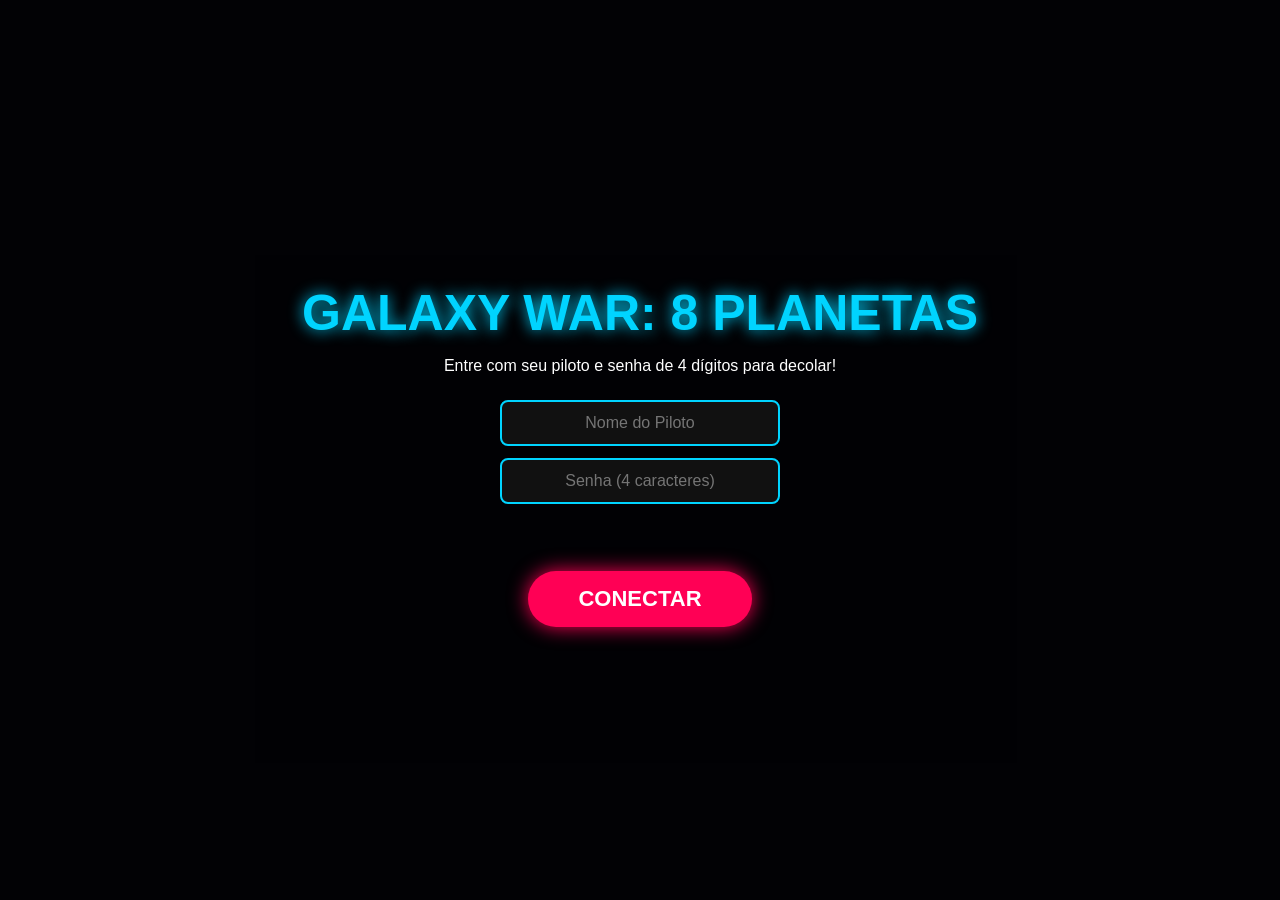
<file: index.html>
<!DOCTYPE html>
<html lang="pt-br">
<head>
    <meta charset="UTF-8">
    <title>Interstellar War - Com Login e Ranking</title>
    <style>
        body { 
            margin: 0; 
            overflow: hidden; 
            background: #020205; 
            font-family: 'Arial Black', sans-serif; 
            color: white; 
            user-select: none;
        }
        #ui { 
            position: absolute; 
            top: 20px; 
            left: 20px; 
            z-index: 10; 
            pointer-events: none; 
            display: none; /* Oculto até o login ser feito */
        }
        .hud { 
            font-size: 24px; 
            color: #ffcc00; 
            text-shadow: 2px 2px #000;
            margin-bottom: 5px;
        }
        #planet-name { color: #00d4ff; }
        #life-bar {
            width: 200px; height: 15px;
            background: #550000; border: 2px solid #fff;
            border-radius: 10px; overflow: hidden;
        }
        #life-fill { width: 100%; height: 100%; background: #00ff00; transition: width 0.1s; }
        
        /* Telas de Menu/Login Overlay */
        #overlay {
            position: absolute; 
            width: 100%; height: 100%;
            background: rgba(2, 2, 5, 0.95);
            display: flex; flex-direction: column; 
            justify-content: center; align-items: center; 
            z-index: 100;
        }
        h1 {
            font-size: 50px; color: #00d4ff; margin: 10px;
            text-shadow: 0 0 15px #00d4ff; text-align: center;
        }
        p { text-align: center; margin: 5px; }
        
        /* Formulário de Login */
        .login-box {
            display: flex; flex-direction: column;
            gap: 12px; margin: 20px 0; width: 280px;
        }
        .login-box input {
            padding: 12px; font-size: 16px; border: 2px solid #00d4ff;
            background: #111; color: #fff; border-radius: 8px;
            text-align: center; font-family: sans-serif;
        }
        .login-box input:focus { outline: none; box-shadow: 0 0 10px #00d4ff; }
        #login-error { color: #ff0055; font-size: 14px; font-weight: bold; min-height: 20px; }

        /* Tabela de Ranking */
        #ranking-container {
            margin-top: 15px; background: rgba(255, 255, 255, 0.05);
            padding: 15px; border-radius: 10px; border: 1px solid #333;
            width: 300px; display: none;
        }
        .ranking-table { width: 100%; border-collapse: collapse; font-family: sans-serif; }
        .ranking-table th { color: #ffcc00; border-bottom: 2px solid #ffcc00; padding: 5px; }
        .ranking-table td { padding: 6px; text-align: center; border-bottom: 1px solid #222; }
        
        button {
            padding: 15px 50px; font-size: 22px; 
            background: #ff0055; color: white; border: none;
            border-radius: 50px; cursor: pointer; font-weight: bold; 
            margin-top: 15px; box-shadow: 0 0 20px #ff0055;
            pointer-events: auto;
        }
        canvas { display: block; }
    </style>
</head>
<body>

    <div id="ui">
        <div id="phase-display" class="hud">FASE: <span id="current-phase">1</span>/8</div>
        <div id="target-display" class="hud">ALVO: <span id="planet-name">Mercúrio</span></div>
        <div id="score-display" class="hud">SCORE: 0 / 20000</div>
        <div class="hud">VIDA:</div>
        <div id="life-bar"><div id="life-fill"></div></div>
    </div>

    <div id="overlay">
        <h1 id="main-title">GALAXY WAR: 8 PLANETAS</h1>
        <p id="main-desc">Entre com seu piloto e senha de 4 dígitos para decolar!</p>
        
        <div class="login-box" id="login-form">
            <input type="text" id="username" placeholder="Nome do Piloto" maxlength="12" autocomplete="off">
            <input type="password" id="password" placeholder="Senha (4 caracteres)" maxlength="4">
            <div id="login-error"></div>
        </div>

        <div id="ranking-container">
            <p style="color: #ffcc00; font-weight: bold; margin-bottom: 8px;">🏆 TOP 5 PILOTOS</p>
            <table class="ranking-table">
                <thead>
                    <tr>
                        <th>Pos</th>
                        <th>Piloto</th>
                        <th>Score Total</th>
                    </tr>
                </thead>
                <tbody id="ranking-body">
                    </tbody>
            </table>
        </div>

        <button id="btn-start">CONECTAR</button>
    </div>

    <canvas id="gameCanvas"></canvas>

    <script>
        const canvas = document.getElementById('gameCanvas');
        const ctx = canvas.getContext('2d');
        const scoreTxt = document.getElementById('score-display');
        const phaseTxt = document.getElementById('current-phase');
        const planetTxt = document.getElementById('planet-name');
        const lifeFill = document.getElementById('life-fill');
        const overlay = document.getElementById('overlay');
        const btnStart = document.getElementById('btn-start');
        const mainTitle = document.getElementById('main-title');
        const mainDesc = document.getElementById('main-desc');
        
        // Elementos novos de Login e Ranking
        const loginForm = document.getElementById('login-form');
        const usernameInput = document.getElementById('username');
        const passwordInput = document.getElementById('password');
        const loginError = document.getElementById('login-error');
        const rankingContainer = document.getElementById('ranking-container');
        const rankingBody = document.getElementById('ranking-body');

        canvas.width = window.innerWidth;
        canvas.height = window.innerHeight;

        let gameActive = false;
        let phaseTransition = false;
        let gameWon = false; 
        let isLoggedIn = false;
        let playerSessionName = "";
        
        let currentPhase = 1;
        let score = 0;
        let totalAccumulatedScore = 0; // Guarda os pontos totais para salvar no ranking
        let loopId = null;
        let spawnTimeout = null;
        let enemyShootInterval = null;
        let starSpeed = 1;

        let ufoX = -100;
        let ufoY = canvas.height / 2;
        let ufoAngle = 0;

        const planetList = [
            { name: "Mercúrio", color1: "#8c8c8c", color2: "#595959", color3: "#262626" },
            { name: "Vênus",    color1: "#e39b5d", color2: "#bf6a2a", color3: "#592b0c" },
            { name: "Terra",    color1: "#2b82c9", color2: "#195383", color3: "#0b243a" },
            { name: "Marte",    color1: "#ff7755", color2: "#cc4422", color3: "#441105" },
            { name: "Júpiter",  color1: "#d4a373", color2: "#a66c38", color3: "#452810" },
            { name: "Saturno",  color1: "#f4e2bb", color2: "#c5a059", color3: "#544322", hasRings: true },
            { name: "Urano",    color1: "#70d6ff", color2: "#4ea8de", color3: "#1d4e89" },
            { name: "Netuno",   color1: "#48cae4", color2: "#0077b6", color3: "#023e8a" }
        ];

        const player = { x: canvas.width/2, y: canvas.height/2, r: 20, hp: 100 };
        const activePlanet = { x: canvas.width / 2, y: -350, r: 250, targetY: -50 };
        
        let playerShots = [];
        let enemyShots = [];
        let enemies = [];
        let particles = [];
        const stars = [];

        for(let i=0; i<80; i++) {
            stars.push({x: Math.random()*canvas.width, y: Math.random()*canvas.height, s: Math.random()*2});
        }

        window.addEventListener('mousemove', e => {
            if (gameActive && !phaseTransition && !gameWon) {
                player.x = e.clientX;
                player.y = e.clientY;
            }
        });

        function playerFire() {
            if(gameActive && !phaseTransition && !gameWon) playerShots.push({x: player.x, y: player.y - 30});
        }

        window.addEventListener('mousedown', () => { 
            if(gameActive) playerFire(); 
        });
        
        window.addEventListener('keydown', e => {
            if(e.code === 'Space') {
                e.preventDefault();
                if(gameActive) playerFire();
            }
        });

        // Botão Único que Gerencia Login e depois os Reinícios do Jogo
        btnStart.addEventListener('click', (e) => {
            e.preventDefault();
            e.stopPropagation();

            if (!isLoggedIn) {
                let user = usernameInput.value.trim();
                let pass = passwordInput.value;

                if (user.length < 2) {
                    loginError.innerText = "Nome precisa de ao menos 2 letras.";
                    return;
                }
                if (pass.length !== 4) {
                    loginError.innerText = "A senha DEVE ter exatamente 4 caracteres.";
                    return;
                }

                // Login efetuado com sucesso
                isLoggedIn = true;
                playerSessionName = user;
                loginForm.style.display = 'none';
                document.getElementById('ui').style.display = 'block';
                btnStart.innerText = "DECOLAR";
                mainDesc.innerText = `Piloto ${playerSessionName} autenticado. Pronto para o combate!`;
                return;
            }

            // Se já estiver logado, o botão serve para rodar o game
            initGame(true); 
        });

        function initGame(resetAll = true) {
            cancelAnimationFrame(loopId);
            clearTimeout(spawnTimeout);
            clearInterval(enemyShootInterval);
            
            gameActive = true;
            phaseTransition = false;
            gameWon = false;
            starSpeed = 1;
            score = 0;
            player.hp = 100;
            player.x = canvas.width / 2;
            player.y = canvas.height - 150;
            activePlanet.y = -350;
            ufoX = -100;

            if (resetAll) {
                currentPhase = 1;
                totalAccumulatedScore = 0;
            }

            phaseTxt.innerText = currentPhase;
            planetTxt.innerText = planetList[currentPhase - 1].name;
            
            enemies = [];
            playerShots = [];
            enemyShots = [];
            particles = [];
            
            overlay.style.display = 'none';
            rankingContainer.style.display = 'none';
            scoreTxt.innerText = "SCORE: 0 / 20000";
            lifeFill.style.width = "100%";
            lifeFill.style.background = "#00ff00";
            
            update();
            spawn();
            
            enemyShootInterval = setInterval(() => {
                if(!gameActive || phaseTransition || gameWon) return;
                enemies.forEach(en => {
                    if(en.y > 0 && en.y < canvas.height) {
                        enemyShots.push({x: en.x, y: en.y + en.r, speed: 6 + currentPhase*0.5});
                    }
                });
            }, Math.max(500, 1200 - currentPhase * 80));
        }

        function nextPhaseAutomated() {
            phaseTransition = false;
            starSpeed = 1;
            score = 0;
            player.hp = Math.min(100, player.hp + 30); 
            player.y = canvas.height - 150;
            activePlanet.y = -350;
            
            enemies = [];
            playerShots = [];
            enemyShots = [];
            
            phaseTxt.innerText = currentPhase;
            planetTxt.innerText = planetList[currentPhase - 1].name;
            scoreTxt.innerText = "SCORE: 0 / 20000";
            
            spawn();
        }

        function spawn() {
            if(!gameActive || phaseTransition || gameWon) return;
            enemies.push({
                x: Math.random() * canvas.width,
                y: -50,
                r: 22,
                speed: 2.5 + currentPhase * 0.4
            });
            spawnTimeout = setTimeout(spawn, Math.max(200, 1100 - (score/150)));
        }

        function explode(x, y, color) {
            for(let i=0; i<10; i++) {
                particles.push({
                    x, y, 
                    vx: (Math.random()-0.5)*12, vy: (Math.random()-0.5)*12, 
                    a: 1, c: color
                });
            }
        }

        function update() {
            if(!gameActive) return;

            ctx.fillStyle = '#020205';
            ctx.fillRect(0, 0, canvas.width, canvas.height);

            ctx.fillStyle = 'white';
            stars.forEach(s => {
                s.y += starSpeed; 
                if(s.y > canvas.height) s.y = 0;
                ctx.fillRect(s.x, s.y, s.s, s.s);
            });

            if (score >= 20000 && !phaseTransition) {
                phaseTransition = true;
                enemies = []; 
                enemyShots = [];
                starSpeed = 20; 
            }

            if (phaseTransition && !gameWon) {
                if (activePlanet.y < activePlanet.targetY) {
                    activePlanet.y += 3;
                } else {
                    starSpeed = Math.max(0.2, starSpeed - 0.4);
                    player.x += (activePlanet.x - player.x) * 0.05;
                    player.y += ((activePlanet.y + 90) - player.y) * 0.05;

                    if (Math.abs(player.y - (activePlanet.y + 90)) < 6) {
                        if (currentPhase < 8) {
                            currentPhase++;
                            nextPhaseAutomated(); 
                        } else {
                            triggerGameWin();
                        }
                    }
                }

                let pData = planetList[currentPhase - 1];
                let gradient = ctx.createRadialGradient(activePlanet.x - 50, activePlanet.y - 50, 10, activePlanet.x, activePlanet.y, activePlanet.r);
                gradient.addColorStop(0, pData.color1);
                gradient.addColorStop(0.6, pData.color2);
                gradient.addColorStop(1, pData.color3);
                
                if (pData.hasRings) {
                    ctx.strokeStyle = "rgba(197, 160, 89, 0.5)";
                    ctx.lineWidth = 15;
                    ctx.save(); ctx.translate(activePlanet.x, activePlanet.y);
                    ctx.scale(2, 0.4); ctx.beginPath();
                    ctx.arc(0, 0, activePlanet.r - 20, 0, Math.PI * 2);
                    ctx.stroke(); ctx.restore();
                }

                ctx.fillStyle = gradient;
                ctx.beginPath();
                ctx.arc(activePlanet.x, activePlanet.y, activePlanet.r, 0, Math.PI * 2);
                ctx.fill();
            }

            if (gameWon) {
                starSpeed = 0.5;
                let terraX = canvas.width / 2;
                let terraY = 200;
                let terraGradient = ctx.createRadialGradient(terraX - 30, terraY - 30, 5, terraX, terraY, 120);
                terraGradient.addColorStop(0, "#2b82c9");
                terraGradient.addColorStop(0.6, "#195383");
                terraGradient.addColorStop(1, "#050f1a");
                
                ctx.fillStyle = terraGradient;
                ctx.beginPath(); ctx.arc(terraX, terraY, 120, 0, Math.PI * 2); ctx.fill();

                ctx.fillStyle = "rgba(34, 139, 34, 0.7)";
                ctx.beginPath(); ctx.arc(terraX - 40, terraY - 20, 35, 0, Math.PI*2); ctx.fill();
                ctx.beginPath(); ctx.arc(terraX + 20, terraY + 30, 40, 0, Math.PI*2); ctx.fill();

                ufoX += 3;
                ufoY = (canvas.height / 2) + Math.sin(ufoAngle) * 80;
                ufoAngle += 0.03;

                ctx.fillStyle = "rgba(0, 255, 255, 0.8)";
                ctx.beginPath(); ctx.arc(ufoX, ufoY - 10, 20, Math.PI, 0); ctx.fill();

                let ufoGrad = ctx.createLinearGradient(ufoX - 50, ufoY, ufoX + 50, ufoY);
                ufoGrad.addColorStop(0, "#555"); ufoGrad.addColorStop(0.5, "#aaa"); ufoGrad.addColorStop(1, "#555");
                ctx.fillStyle = ufoGrad;
                ctx.beginPath(); ctx.ellipse(ufoX, ufoY, 50, 15, 0, 0, Math.PI * 2); ctx.fill();

                for (let l = -35; l <= 35; l += 14) {
                    ctx.fillStyle = (Math.floor(Date.now() / 150) + l) % 2 === 0 ? "#ff0055" : "#00ff00";
                    ctx.beginPath(); ctx.arc(ufoX + l, ufoY + 2, 4, 0, Math.PI * 2); ctx.fill();
                }

                if (ufoX > canvas.width + 100) ufoX = -100;
            }

            if (!gameWon) {
                playerShots.forEach((sh, i) => {
                    sh.y -= 15;
                    ctx.fillStyle = '#00ff00';
                    ctx.fillRect(sh.x-2, sh.y, 4, 20);
                    if(sh.y < -20) playerShots.splice(i, 1);
                });

                enemyShots.forEach((esh, i) => {
                    esh.y += esh.speed;
                    ctx.fillStyle = '#ffff00';
                    ctx.fillRect(esh.x-2, esh.y, 4, 15);

                    if(Math.hypot(esh.x - player.x, esh.y - player.y) < player.r) {
                        enemyShots.splice(i, 1);
                        player.hp -= 12;
                        explode(player.x, player.y, '#ff0055');
                        if(player.hp <= 0) gameOver();
                    }
                    if(esh.y > canvas.height + 20) enemyShots.splice(i, 1);
                });

                if (!phaseTransition) {
                    enemies.forEach((en, i) => {
                        en.y += en.speed;
                        ctx.fillStyle = '#ff3333';
                        ctx.beginPath();
                        ctx.moveTo(en.x, en.y + en.r);
                        ctx.lineTo(en.x - en.r, en.y - en.r);
                        ctx.lineTo(en.x + en.r, en.y - en.r);
                        ctx.fill();

                        playerShots.forEach((sh, si) => {
                            if(Math.hypot(sh.x - en.x, sh.y - en.y) < en.r) {
                                explode(en.x, en.y, '#ff5500');
                                enemies.splice(i, 1);
                                playerShots.splice(si, 1);
                                score += 250; 
                                totalAccumulatedScore += 250;
                                scoreTxt.innerText = "SCORE: " + score + " / 20000";
                            }
                        });

                        if(Math.hypot(player.x - en.x, player.y - en.y) < player.r + en.r) {
                            player.hp -= 25;
                            explode(en.x, en.y, '#ff0000');
                            enemies.splice(i, 1);
                            if(player.hp <= 0) gameOver();
                        }
                        if(en.y > canvas.height + 50) enemies.splice(i, 1);
                    });
                }

                lifeFill.style.width = Math.max(0, player.hp) + "%";
                if(player.hp < 40) lifeFill.style.background = "#ff0000";
                drawRocket(player.x, player.y);
            }

            particles.forEach((p, i) => {
                p.x += p.vx; p.y += p.vy; p.a -= 0.03;
                ctx.fillStyle = p.c; ctx.globalAlpha = p.a;
                ctx.fillRect(p.x, p.y, 3, 3); ctx.globalAlpha = 1;
                if(p.a <= 0) particles.splice(i, 1);
            });

            loopId = requestAnimationFrame(update);
        }

        function drawRocket(x, y) {
            ctx.fillStyle = '#ff0055'; 
            ctx.fillRect(x-20, y, 8, 15); ctx.fillRect(x+12, y, 8, 15);
            ctx.fillStyle = '#ffffff';
            ctx.beginPath(); ctx.moveTo(x, y-30); ctx.lineTo(x+12, y+10); ctx.lineTo(x-12, y+10); ctx.fill();
            ctx.fillStyle = '#ffaa00'; 
            if(Math.random()>0.4) ctx.fillRect(x-4, y+10, 8, 12);
        }

        // LÓGICA DE RANKING (Salva localmente no navegador)
        function saveAndShowRanking() {
            let leaderboard = JSON.parse(localStorage.getItem('galaxy_ranking')) || [];
            
            // Adiciona a pontuação atual do jogador
            leaderboard.push({ name: playerSessionName, score: totalAccumulatedScore });
            
            // Ordena do maior para o menor e pega o Top 5
            leaderboard.sort((a, b) => b.score - a.score);
            leaderboard = leaderboard.slice(0, 5);
            
            localStorage.setItem('galaxy_ranking', JSON.stringify(leaderboard));

            // Renderiza na tabela HTML
            rankingBody.innerHTML = "";
            leaderboard.forEach((item, index) => {
                rankingBody.innerHTML += `
                    <tr>
                        <td>${index + 1}º</td>
                        <td>${item.name}</td>
                        <td>${item.score} pts</td>
                    </tr>
                `;
            });

            rankingContainer.style.display = 'block';
        }

        function gameOver() {
            gameActive = false;
            clearInterval(enemyShootInterval);
            overlay.style.display = 'flex';
            mainTitle.innerText = "MISSÃO COMPROMETIDA";
            mainTitle.style.color = "#ff0055";
            mainDesc.innerText = `Piloto ${playerSessionName} caiu defendendo a órbita de ${planetList[currentPhase-1].name}.`;
            btnStart.innerText = "RECOMEÇAR JORNADA";
            saveAndShowRanking();
        }

        function triggerGameWin() {
            clearInterval(enemyShootInterval);
            gameWon = true; 
            overlay.style.display = 'flex';
            mainTitle.innerText = "SISTEMA SOLAR SALVO!";
            mainTitle.style.color = "#ffcc00";
            mainDesc.innerText = `Incrível, Piloto ${playerSessionName}! O OVNI misterioso ruma em paz de volta à Terra!`;
            btnStart.innerText = "JOGAR NOVAMENTE";
            saveAndShowRanking();
        }

        window.onresize = () => {
            canvas.width = window.innerWidth;
            canvas.height = window.innerHeight;
            activePlanet.x = canvas.width / 2;
        };
    </script>
</body>
</html>
</file>
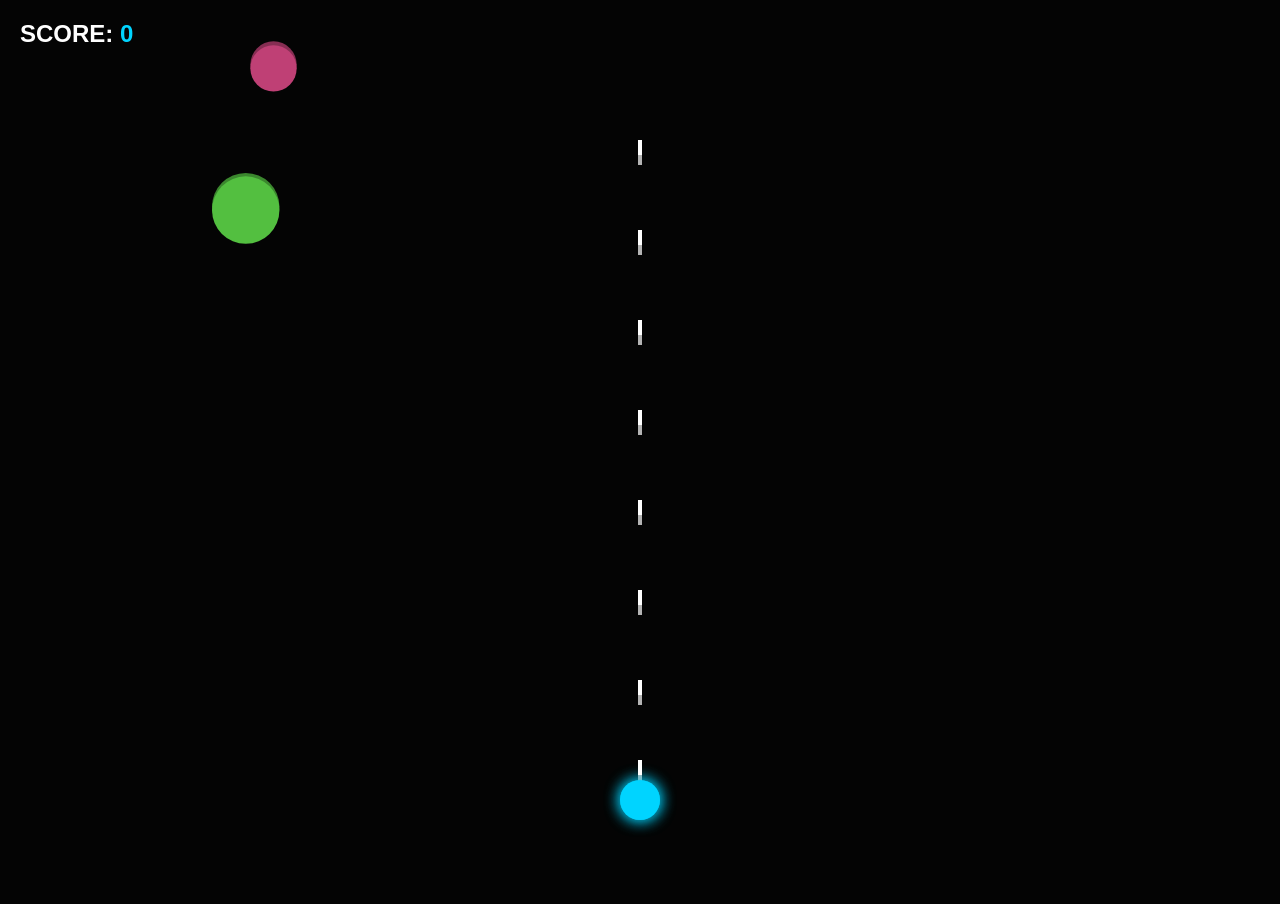
<file: jogo.html>
<!DOCTYPE html>
<html lang="pt-br">
<head>
    <meta charset="UTF-8">
    <title>Deep Space Survival</title>
    <style>
        body {
            margin: 0;
            overflow: hidden;
            background: #050505;
            font-family: 'Segoe UI', Tahoma, Geneva, Verdana, sans-serif;
            color: white;
            user-select: none;
        }

        #ui {
            position: absolute;
            top: 20px;
            left: 20px;
            pointer-events: none;
        }

        .stat { font-size: 24px; font-weight: bold; margin-bottom: 5px; }
        #score { color: #00d4ff; }

        #game-over {
            position: absolute;
            top: 50%;
            left: 50%;
            transform: translate(-50%, -50%);
            text-align: center;
            background: rgba(0, 0, 0, 0.9);
            padding: 40px;
            border: 2px solid #ff0055;
            display: none;
        }

        button {
            padding: 10px 30px;
            font-size: 18px;
            background: #ff0055;
            color: white;
            border: none;
            cursor: pointer;
            border-radius: 5px;
        }
    </style>
</head>
<body>

    <div id="ui">
        <div class="stat">SCORE: <span id="score">0</span></div>
    </div>

    <div id="game-over">
        <h1>NAVE DESTRUÍDA!</h1>
        <p>Pontuação Final: <span id="final-score">0</span></p>
        <button onclick="resetGame()">REINICIAR</button>
    </div>

    <canvas id="gameCanvas"></canvas>

    <script>
        const canvas = document.getElementById('gameCanvas');
        const ctx = canvas.getContext('2d');
        const scoreElement = document.getElementById('score');
        const gameOverScreen = document.getElementById('game-over');
        const finalScoreElement = document.getElementById('final-score');

        canvas.width = window.innerWidth;
        canvas.height = window.innerHeight;

        let score = 0;
        let gameActive = true;
        const player = { x: canvas.width / 2, y: canvas.height - 100, radius: 20 };
        const projectiles = [];
        const enemies = [];
        const particles = [];

        // Mouse Move
        window.addEventListener('mousemove', (e) => {
            player.x = e.clientX;
            player.y = e.clientY;
        });

        function spawnEnemy() {
            if (!gameActive) return;
            const radius = Math.random() * (40 - 15) + 15;
            const x = Math.random() * canvas.width;
            const y = -radius;
            const speed = Math.random() * (4 - 1) + 1 + (score / 1000);
            enemies.push({ x, y, radius, speed, color: `hsl(${Math.random() * 360}, 50%, 50%)` });
            setTimeout(spawnEnemy, 800 - (score / 50 > 500 ? 500 : score / 50));
        }

        function createParticles(x, y, color) {
            for (let i = 0; i < 8; i++) {
                particles.push({
                    x, y,
                    vx: (Math.random() - 0.5) * 6,
                    vy: (Math.random() - 0.5) * 6,
                    radius: Math.random() * 3,
                    alpha: 1,
                    color
                });
            }
        }

        function resetGame() {
            score = 0;
            projectiles.length = 0;
            enemies.length = 0;
            particles.length = 0;
            gameActive = true;
            gameOverScreen.style.display = 'none';
            scoreElement.innerText = '0';
            spawnEnemy();
            animate();
        }

        // Auto Shoot
        setInterval(() => {
            if (gameActive) {
                projectiles.push({ x: player.x, y: player.y - 20, speed: 10 });
            }
        }, 150);

        function animate() {
            if (!gameActive) return;
            ctx.fillStyle = 'rgba(5, 5, 5, 0.3)'; // Efeito de rastro
            ctx.fillRect(0, 0, canvas.width, canvas.height);

            // Player - Brilho Neon
            ctx.beginPath();
            ctx.arc(player.x, player.y, player.radius, 0, Math.PI * 2);
            ctx.fillStyle = '#00d4ff';
            ctx.shadowBlur = 15;
            ctx.shadowColor = '#00d4ff';
            ctx.fill();
            ctx.shadowBlur = 0;

            // Projetéis
            projectiles.forEach((p, i) => {
                p.y -= p.speed;
                ctx.fillStyle = '#fff';
                ctx.fillRect(p.x - 2, p.y, 4, 15);
                if (p.y < 0) projectiles.splice(i, 1);
            });

            // Inimigos
            enemies.forEach((en, i) => {
                en.y += en.speed;
                ctx.beginPath();
                ctx.arc(en.x, en.y, en.radius, 0, Math.PI * 2);
                ctx.fillStyle = en.color;
                ctx.fill();

                // Colisão com Player
                const dist = Math.hypot(player.x - en.x, player.y - en.y);
                if (dist < player.radius + en.radius) {
                    gameActive = false;
                    gameOverScreen.style.display = 'block';
                    finalScoreElement.innerText = score;
                }

                // Colisão com Projetil
                projectiles.forEach((p, pi) => {
                    const distProj = Math.hypot(p.x - en.x, p.y - en.y);
                    if (distProj < en.radius) {
                        createParticles(en.x, en.y, en.color);
                        score += 10;
                        scoreElement.innerText = score;
                        enemies.splice(i, 1);
                        projectiles.splice(pi, 1);
                    }
                });

                if (en.y > canvas.height + en.radius) enemies.splice(i, 1);
            });

            // Partículas de Explosão
            particles.forEach((part, i) => {
                part.x += part.vx;
                part.y += part.vy;
                part.alpha -= 0.02;
                ctx.globalAlpha = part.alpha;
                ctx.beginPath();
                ctx.arc(part.x, part.y, part.radius, 0, Math.PI * 2);
                ctx.fillStyle = part.color;
                ctx.fill();
                ctx.globalAlpha = 1;
                if (part.alpha <= 0) particles.splice(i, 1);
            });

            requestAnimationFrame(animate);
        }

        window.onload = () => {
            spawnEnemy();
            animate();
        };

        window.onresize = () => {
            canvas.width = window.innerWidth;
            canvas.height = window.innerHeight;
        };
    </script>
</body>
</html>
</file>
